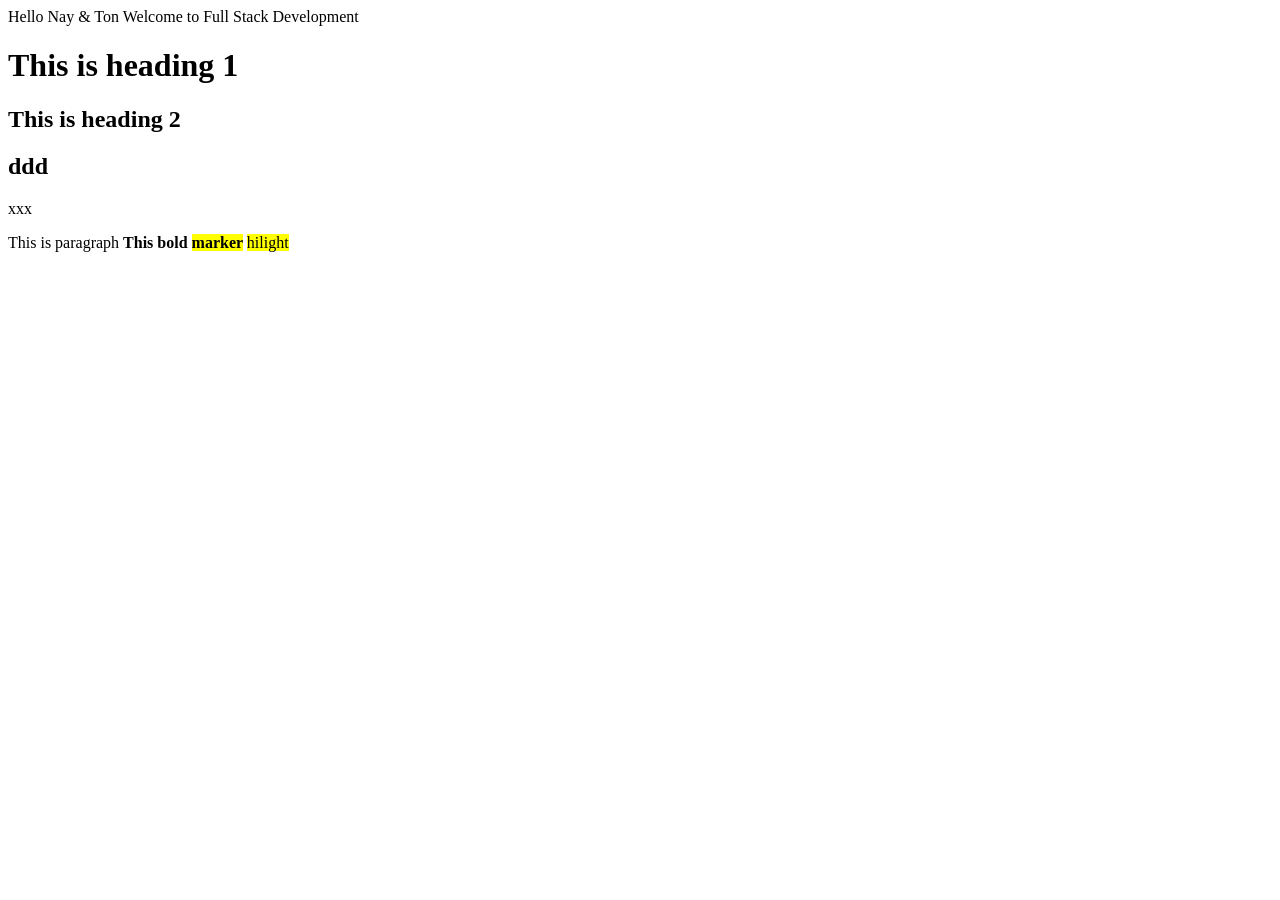
<file: day01/index.html>
<!DOCTYPE html>
<html lang="en">
<head>
    <meta charset="UTF-8">
    <meta name="viewport" content="width=device-width, initial-scale=1.0">
    <title>Day 01</title>
</head>
<body>
    Hello Nay & Ton
    Welcome to Full Stack Development
    <h1>This is heading 1</h1>
    <h2>This is heading 2</h2>
    <h2>ddd</h2>
    <p>xxx</p>
    <p>
        This is paragraph
        <b>This bold
            <mark>marker</mark>
        </b>
        <mark>hilight</mark>
    </p>
</body>
</html>
</file>
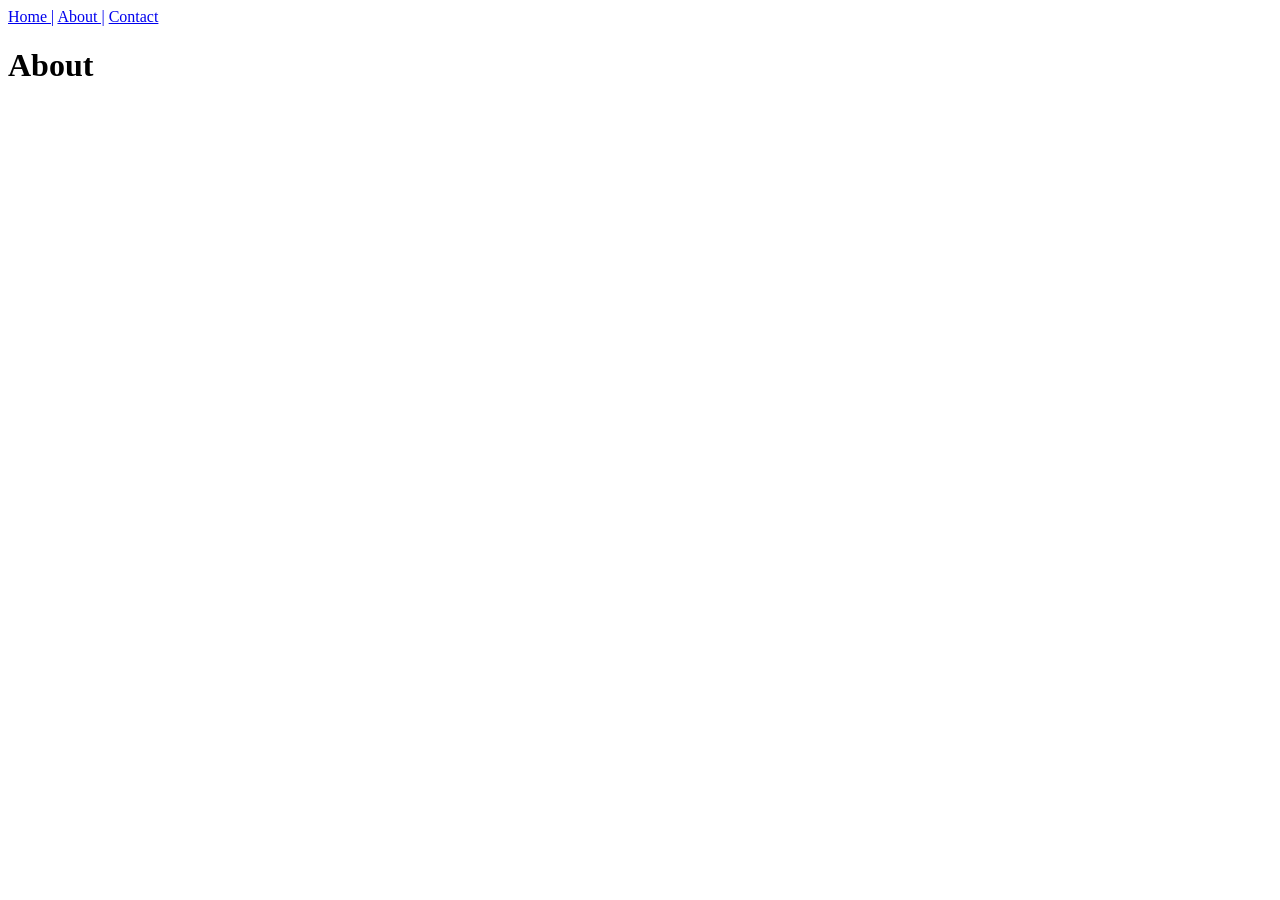
<file: about.html>
<!DOCTYPE html>
<html lang="en">
<head>
    <meta charset="UTF-8">
    <meta name="viewport" content="width=device-width, initial-scale=1.0">
    <title>Document</title>
</head>
<body>
             <a href="home.html" target="_blank" rel="noopener noreferrer">Home |</a>
         <a href="about.html" target="_blank" rel="noopener noreferrer">About |</a>
         <a href="contact.html" target="_blank" rel="noopener noreferrer">Contact</a>
         
    <h1>About</h1>
</body>
</html>
</file>
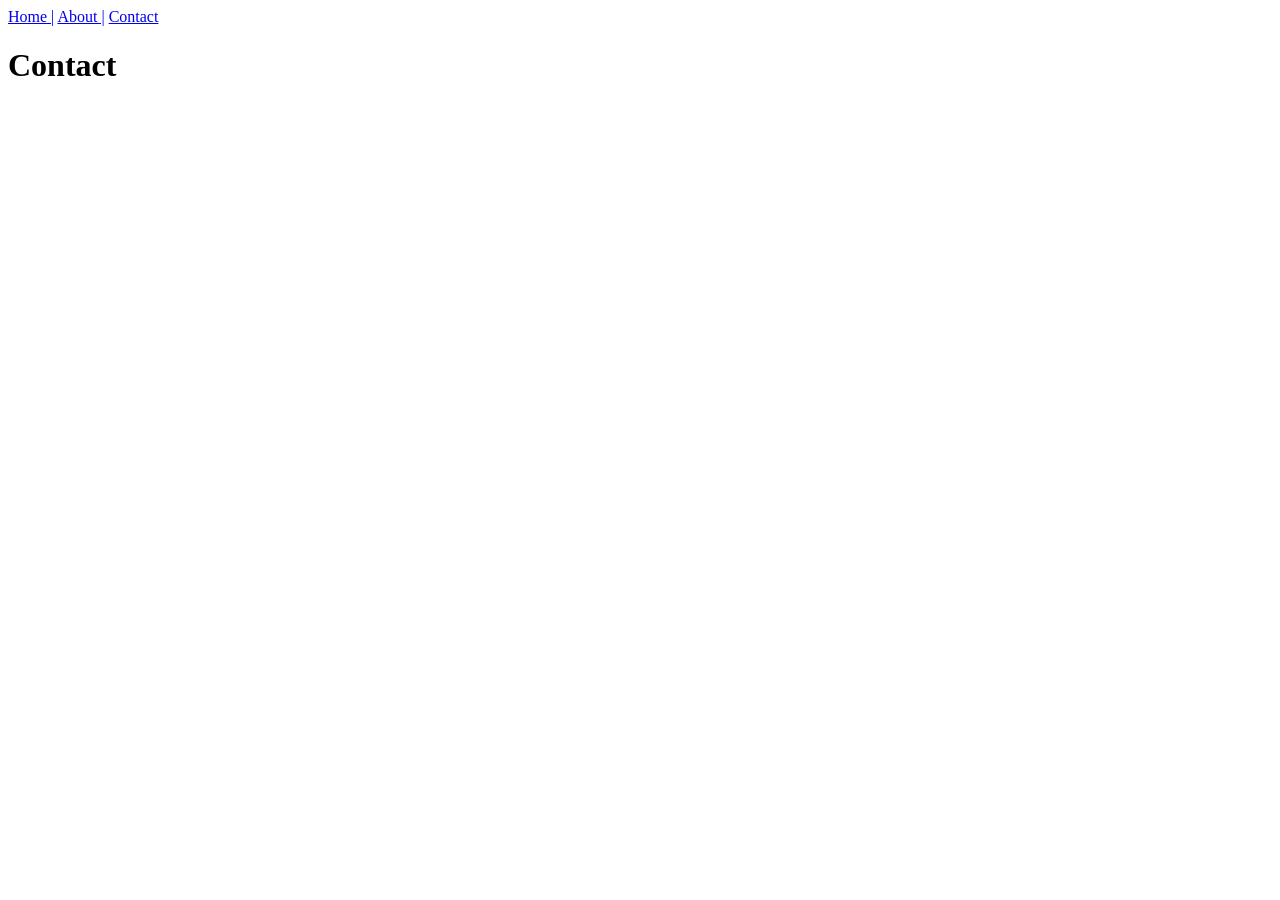
<file: contact.html>
<!DOCTYPE html>
<html lang="en">
<head>
    <meta charset="UTF-8">
    <meta name="viewport" content="width=device-width, initial-scale=1.0">
    <title>Document</title>
</head>
<body>
         <a href="home.html" target="_blank" rel="noopener noreferrer">Home |</a>
         <a href="about.html" target="_blank" rel="noopener noreferrer">About |</a>
         <a href="contact.html" target="_blank" rel="noopener noreferrer">Contact</a>
    <h1>Contact</h1>
</body>
</html>
</file>
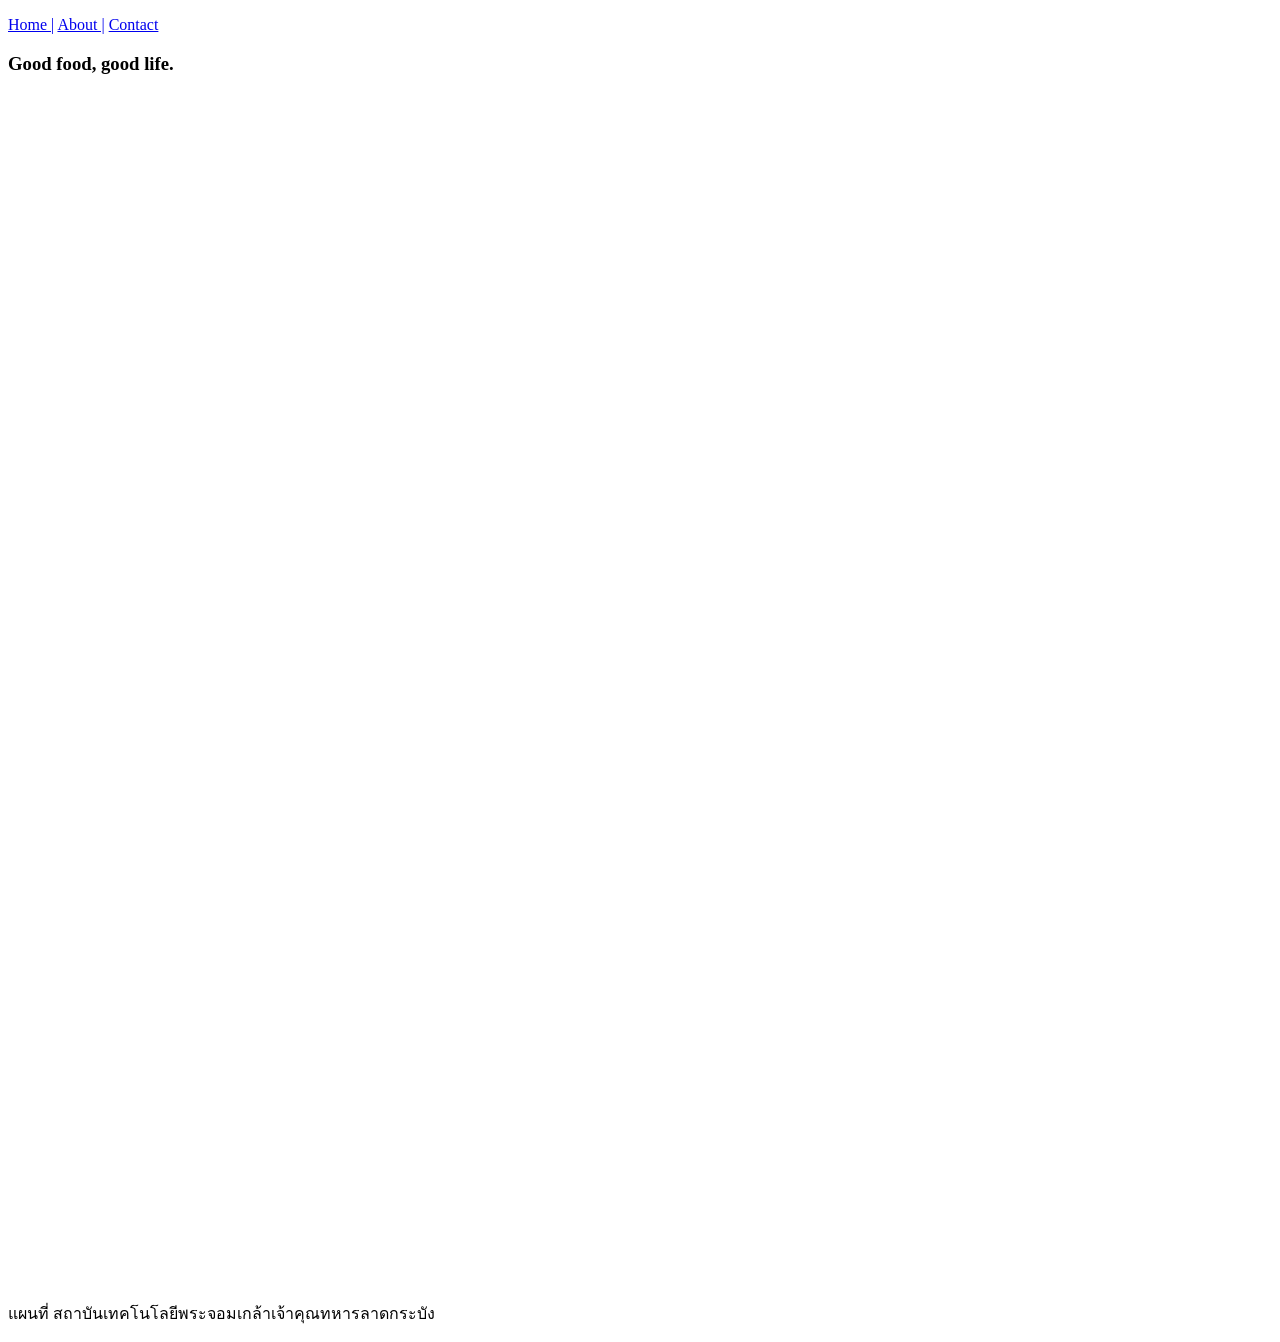
<file: home.html>
<!DOCTYPE html>
<html lang="en">
<head>
    <meta charset="UTF-8">
    <meta name="viewport" content="width=device-width, initial-scale=1.0">
    <title>Document</title>
</head>
<body>
    <p>
         <a href="home.html" target="_blank" rel="noopener noreferrer">Home |</a>
         <a href="about.html" target="_blank" rel="noopener noreferrer">About |</a>
         <a href="contact.html" target="_blank" rel="noopener noreferrer">Contact</a>
         
           
    </p>
    <p>
       <h3>Good food, good life.</h3> 
    </p>
    <br><br><br>
   
    <p>
          <iframe width="560" height="315" src="https://www.youtube.com/embed/YcJAb6loDII?si=WNPuPYAiksqi_ppA" title="YouTube video player" frameborder="0" allow="accelerometer; autoplay; clipboard-write; encrypted-media; gyroscope; picture-in-picture; web-share" referrerpolicy="strict-origin-when-cross-origin" allowfullscreen></iframe>
    </p>

    <iframe width="560" height="315" src="https://www.youtube.com/embed/7jdVgeVq19Q?si=viyRMjWw06cP5oco" title="YouTube video player" frameborder="0" allow="accelerometer; autoplay; clipboard-write; encrypted-media; gyroscope; picture-in-picture; web-share" referrerpolicy="strict-origin-when-cross-origin" allowfullscreen></iframe>
    
    <br><br><br>
    <p> แผนที่ สถาบันเทคโนโลยีพระจอมเกล้าเจ้าคุณทหารลาดกระบัง
         <iframe src="https://www.google.com/maps/embed?pb=!1m18!1m12!1m3!1d31006.06760614266!2d100.77798399999999!3d13.733068799999998!2m3!1f0!2f0!3f0!3m2!1i1024!2i768!4f13.1!3m3!1m2!1s0x311d664988a1bedf%3A0xcc678f180e221cd0!2z4Liq4LiW4Liy4Lia4Lix4LiZ4LmA4LiX4LiE4LmC4LiZ4LmC4Lil4Lii4Li14Lie4Lij4Liw4LiI4Lit4Lih4LmA4LiB4Lil4LmJ4Liy4LmA4LiI4LmJ4Liy4LiE4Li44LiT4LiX4Lir4Liy4Lij4Lil4Liy4LiU4LiB4Lij4Liw4Lia4Lix4LiH!5e0!3m2!1sth!2sth!4v1794121116424!5m2!1sth!2sth" width="600" height="450" style="border:0;" allowfullscreen="" loading="lazy" referrerpolicy="strict-origin-when-cross-origin"></iframe>
    </p>


   
</body>
</html>
</file>
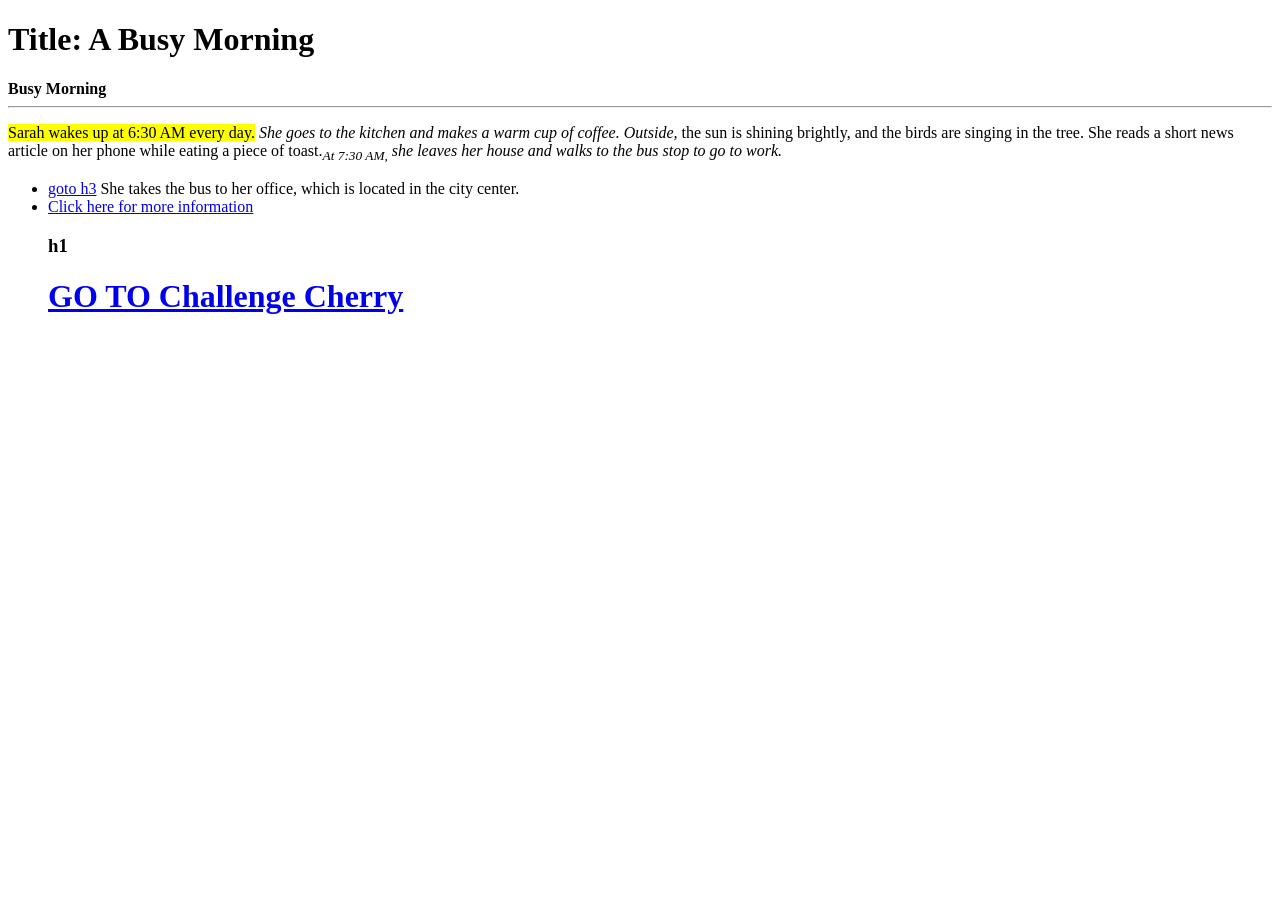
<file: story.html>
<!DOCTYPE html>
<html lang="en">
<head>
    <meta charset="UTF-8">
    <meta name="viewport" content="width=device-width, initial-scale=1.0">
    <title>Story</title>
</head>
<body>
    <p>
    <h1><b>Title: A Busy Morning</b></h1>
    </p>
    <strong>Busy Morning</strong>
    <br>
    <hr>
    <p>
    <mark> Sarah wakes up at 6:30 AM every day.</mark> <em>She goes to the kitchen and makes a warm cup of coffee. Outside,</em> the sun is shining brightly, and the birds are singing in the tree. She reads a short news article on her phone while eating a piece of toast.<i><sub>At 7:30 AM,</sub> she leaves her house and walks to the bus stop to go to work.</i>

    <ul>
        <li>

            <a href="#h3" target="_blank" rel="noopener noreferrer">goto h3</a>
            She takes the bus to her office, which is located in the city center.
        </li>
        <li>
            <a target="_blank" href="#">Click here for more information

            </a>
        </li>
        <h3 id="h3">
            h1
        </h3>

        <h1> <a href="./day0/challenge.html" target="_blank" rel="noopener noreferrer"> GO TO Challenge Cherry</a></h1>
        

    </ul>
    </p> 
</body>
</html>
</file>
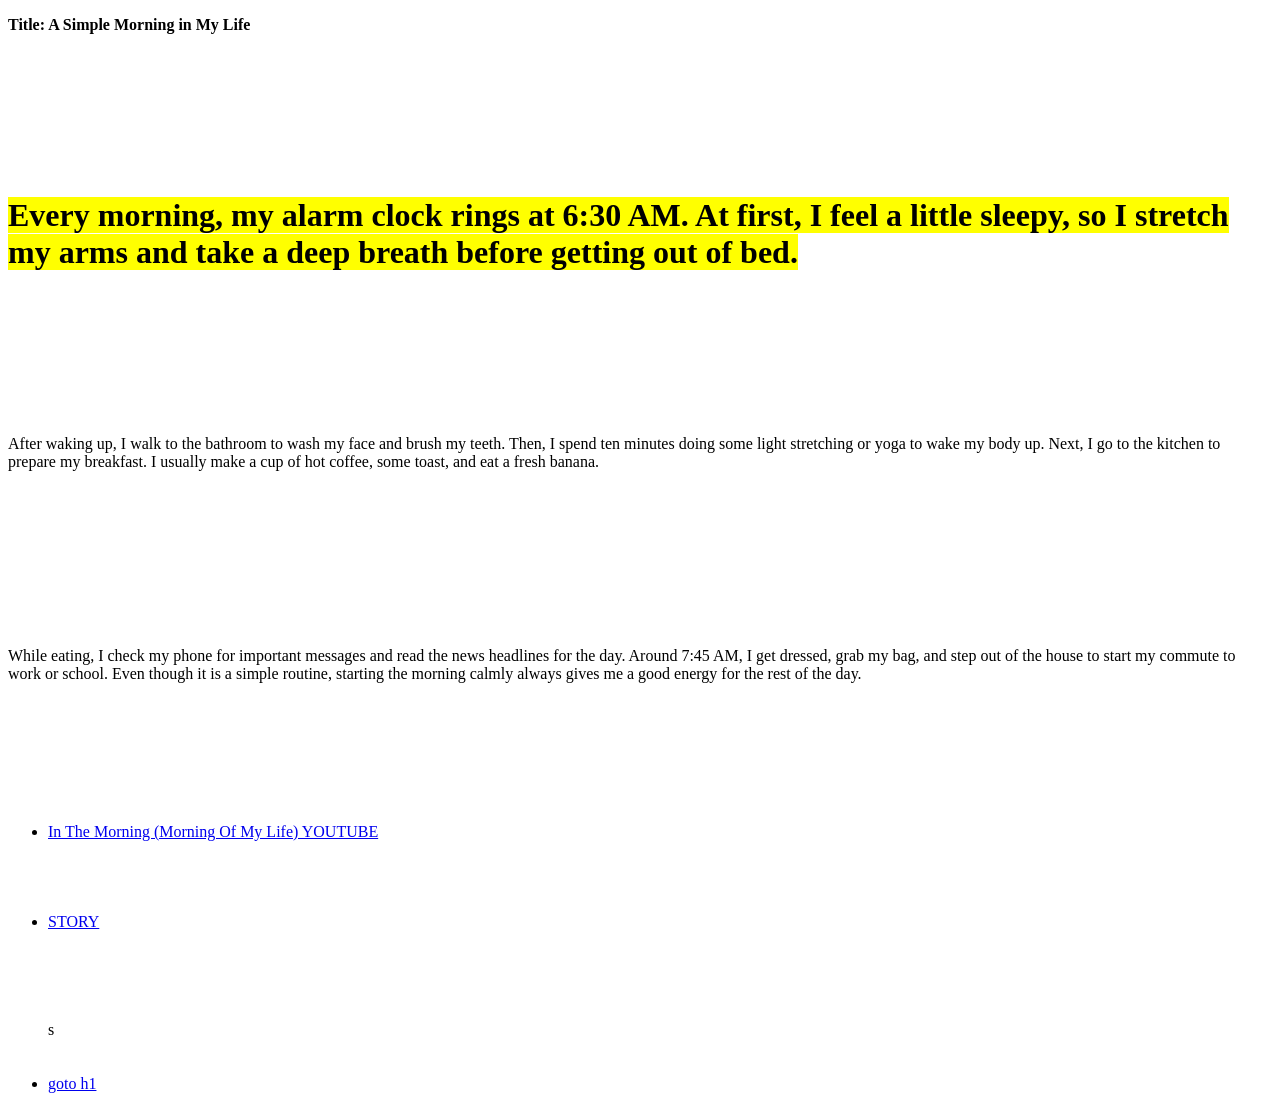
<file: day0/challenge.html>
<!DOCTYPE html>
<html lang="en">
<head>
    <meta charset="UTF-8">
    <meta name="viewport" content="width=device-width, initial-scale=1.0">
    <title>Document</title>
</head>
<body>
    <p>
    <b>Title: A Simple Morning in My Life</b>
    </p>
    <br>
    <br>
    <br>
    <br>
    <br>
    <br>
    <br>
    <p>
        <h1 id="h1"><mark>Every morning, my alarm clock rings at 6:30 AM. At first, I feel a little sleepy, so I stretch my arms and take a deep breath before getting out of bed.</mark></h1>
    </p>
    <br>
    <br>
    <br>
    <br>
    <br>
    <br>
    <br>
    <p>
         After waking up, I walk to the bathroom to wash my face and brush my teeth. Then, I spend ten minutes doing some light stretching or yoga to wake my body up. Next, I go to the kitchen to prepare my breakfast. I usually make a cup of hot coffee, some toast, and eat a fresh banana.
    </p>
    <br>
    <br>
    <br>
    <br>
    <br>
    <br>
    <br>
    <br>
   <p>
    While eating, I check my phone for important messages and read the news headlines for the day. Around 7:45 AM, I get dressed, grab my bag, and step out of the house to start my commute to work or school. Even though it is a simple routine, starting the morning calmly always gives me a good energy for the rest of the day.
   </p>
   <br>
   <br>
   <br>
   <br>
   <br>
   <br>
   <ul>
    <li>
        <a href="https://www.youtube.com/watch?v=pbzY0hDjm4Y&list=RDpbzY0hDjm4Y&start_radio=1" target="_blank" rel="noopener noreferrer">In The Morning (Morning Of My Life) YOUTUBE</a>
    </li>
    <br>
    <br>
    <br>
    <br>
   <li>
        <a href="../story.html" target="_blank" rel="noopener noreferrer">STORY</a>
    </li>
    <br>
    <br>
    <br>
    <br>
    <br>s
    <br>
    <br>
    <br>
   
    <li>
        <a href="#h1" rel="noopener noreferrer">goto h1</a>
          
    </li>
   </ul>

   

   
    

    
</body>
</html>
</file>
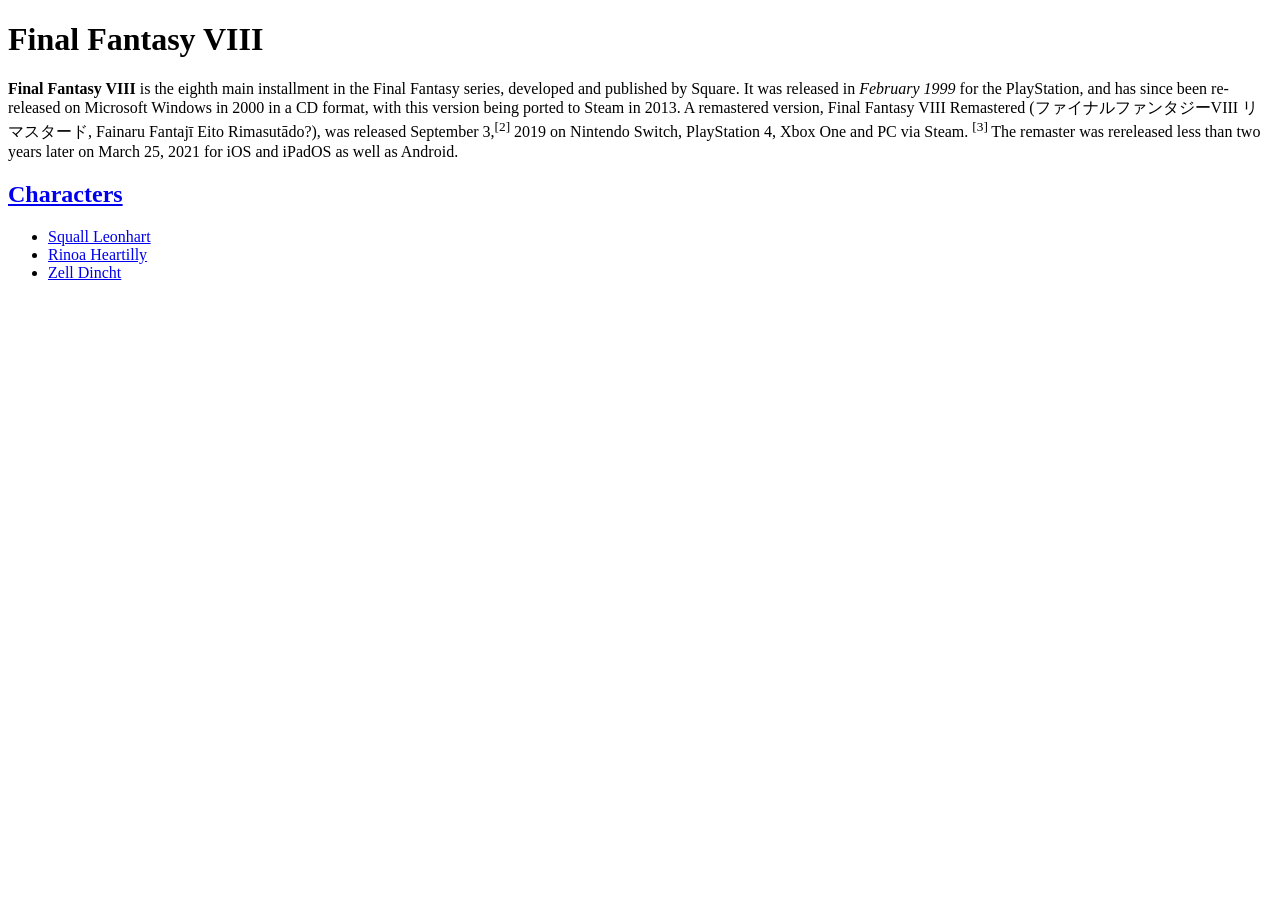
<file: day01/story.html>
<!DOCTYPE html>
<html lang="en">
<head>
    <meta charset="UTF-8">
    <meta name="viewport" content="width=device-width, initial-scale=1.0">
    <title>Document</title>
</head>
<body>
    <h1>Final Fantasy VIII</h1>
    <p>
        <strong>Final Fantasy VIII</strong> is the eighth main installment in the Final Fantasy series,
        developed and published by Square. It was released in <em>February 1999</em> for the PlayStation,
        and has since been re-released on Microsoft Windows in 2000 in a CD format,
        with this version being ported to Steam in 2013. A remastered version,
        Final Fantasy VIII Remastered (ファイナルファンタジーVIII リマスタード,
        Fainaru Fantajī Eito Rimasutādo?), was released September 3,<sup>[2]</sup> 2019 on
        Nintendo Switch, PlayStation 4, Xbox One and PC via Steam.
        <sup>[3] </sup>The remaster was rereleased less than two years later on
        March 25, 2021 for iOS and iPadOS as well as Android.
    </p>
    <h2>
        <a href="https://finalfantasy.fandom.com/wiki/Final_Fantasy_VIII"
            target="_blank">
            Characters
        </a>
    </h2>
    <ul>
        <li>
            <a href="./characters/squall.html">
                Squall Leonhart
            </a>
        </li>
        <li>
            <a href="./characters/rinoa.html">
                Rinoa Heartilly
            </a>
        </li>
        <li>
            <a href="./characters/zell.html">
                Zell Dincht
            </a>
        </li>
    </ul>
</body>
</html>
</file>
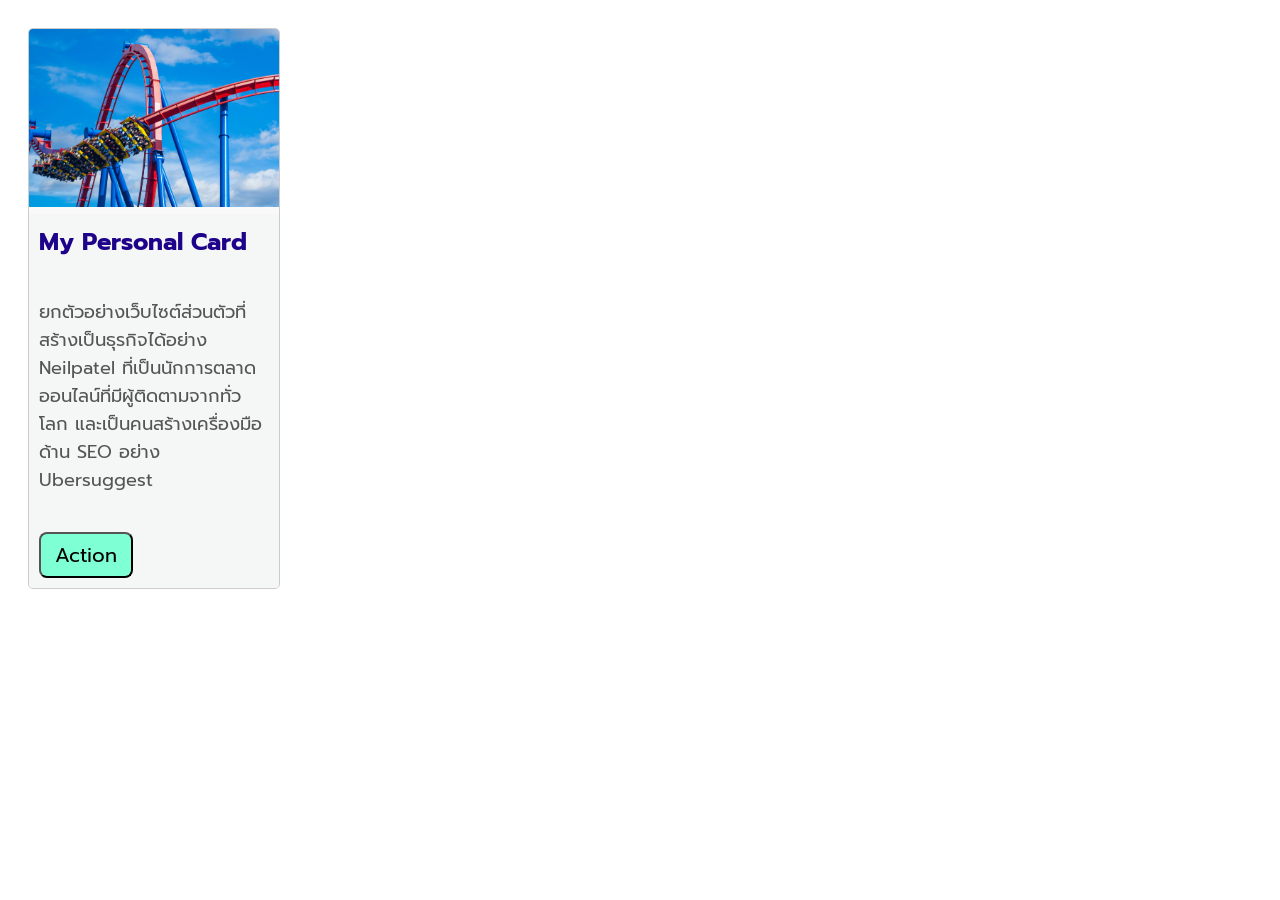
<file: day03/card.html>
<!DOCTYPE html>
<html lang="en">
<head>
    <meta charset="UTF-8">
    <meta name="viewport" content="width=device-width, initial-scale=1.0">
    <link rel="preconnect" href="https://fonts.googleapis.com">
    <link rel="preconnect" href="https://fonts.gstatic.com" crossorigin>
    <link href="https://fonts.googleapis.com/css2?family=Google+Sans+Flex:opsz,wght@1..144,1..1000&family=Montserrat:ital,wght@0,100..900;1,100..900&family=Prompt:ital,wght@0,100;0,200;0,300;0,400;0,500;0,600;0,700;0,800;0,900;1,100;1,200;1,300;1,400;1,500;1,600;1,700;1,800;1,900&display=swap" rel="stylesheet">
    <title>Card</title>
    <style>
        *{
            font-family: "Prompt", sans-serif;
        }
        .card {
            width: 250px;
            border: 1px solid #ccc;
            border-radius: 5px;
            overflow: hidden;
            /* box-shadow: 0 2px 5px rgba(0, 0, 0, 0.1); */
            margin: 20px;
            background-color: #f9f9f9;
            float: left;
            flex-direction: column;            
        }
        .card-body {
            background-color: rgb(245, 246, 246);
        }
        .card-img {

        }
        card-action {
           text-align: center;
             display: inline-block;
        }
        button {
          font-size: 20px;
          margin: 10px;
        }
         
        .card-1 {
            width: 250px;           
            border-radius: 5px;           
            margin: 20px;           
            float: left;
            flex-direction: column;
            
        }
        .card-description {
            font-size: 20px;
            color: rgb(139, 139, 141);
            /* padding: 10px; */
            background-color: #f9f9f9;
        }
        h2 {
            color: rgb(30, 3, 138);
            
            font-size: 24px;
            margin: 0;
            padding: 10px; 
        }
        h3 {
            color: rgb(30, 3, 138);           
            font-size: 24px;
            margin: 0;
            padding: 10px;
            text-align: center;
        }
        .text {
            font-size: 18px;
            color: #555;
            padding: 10px;   
            white-space: wrap;         
        }
        .card-image {
            width: 100%;
            height: auto;           
        }
        .card-image1 {
            width: 100%;
            height: auto;
            border-radius: 5px 5px 0 0;
        }

        .label {
            padding: 6px 14px;
            border-radius: 8px;
            background-color:aquamarine
        }

    </style>
</head>
<body>

    <div class ="card">
        <img src="./images/pic-unsplash.jpg" alt="Card Image" class="card-image">
        <div class="card-body">
            <h2>My Personal Card</h2>
            <p class="text">ยกตัวอย่างเว็บไซต์ส่วนตัวที่สร้างเป็นธุรกิจได้อย่าง Neilpatel ที่เป็นนักการตลาดออนไลน์ที่มีผู้ติดตามจากทั่วโลก และเป็นคนสร้างเครื่องมือด้าน SEO อย่าง Ubersuggest </p>
            <button class="label">Action</button>
        </div>
       


    </div>
    
    <!-- <div>
        <div class="card">
            <img src="./images/pic-unsplash.jpg" alt="Card Image" class="card-image">
            <div class="card-description">
                <h2>My Personal Card</h2>
                <p class="text">ยกตัวอย่างเว็บไซต์ส่วนตัวที่สร้างเป็นธุรกิจได้อย่าง Neilpatel ที่เป็นนักการตลาดออนไลน์ที่มีผู้ติดตามจากทั่วโลก และเป็นคนสร้างเครื่องมือด้าน SEO อย่าง Ubersuggest </p>
            </div>
        </div>
        <div class="card">
            <img src="./images/pic-unsplash.jpg" alt="Card Image" class="card-image">
            <div class="card-description">
                <h2>My Personal Card</h2>
                <p class="text">ยกตัวอย่างเว็บไซต์ส่วนตัวที่สร้างเป็นธุรกิจได้อย่าง Neilpatel ที่เป็นนักการตลาดออนไลน์ที่มีผู้ติดตามจากทั่วโลก และเป็นคนสร้างเครื่องมือด้าน SEO อย่าง Ubersuggest </p>
            </div>
        </div>
        <div class="card">
            <img src="./images/pic-unsplash.jpg" alt="Card Image" class="card-image">
            <div class="card-description">
                <h2>My Personal Card</h2>
                <p class="text">ยกตัวอย่างเว็บไซต์ส่วนตัวที่สร้างเป็นธุรกิจได้อย่าง Neilpatel ที่เป็นนักการตลาดออนไลน์ที่มีผู้ติดตามจากทั่วโลก และเป็นคนสร้างเครื่องมือด้าน SEO อย่าง Ubersuggest </p>
            </div>
        </div>
    </div> -->

    <!-- <div>
        <div class="card-1">
            <img src="./images/pic-unsplash.jpg" alt="Card Image" class="card-image1">  
            <h3>My Personal Card</h3>
        </div>
         <div class="card-1">
            <img src="./images/pic-unsplash.jpg" alt="Card Image" class="card-image1">  
            <h3>My Personal Card</h3>
        </div>
         <div class="card-1">
            <img src="./images/pic-unsplash.jpg" alt="Card Image" class="card-image1">  
            <h3>My Personal Card</h3>
        </div> 
    </div> -->


    
    


</body>
</html>
</file>
